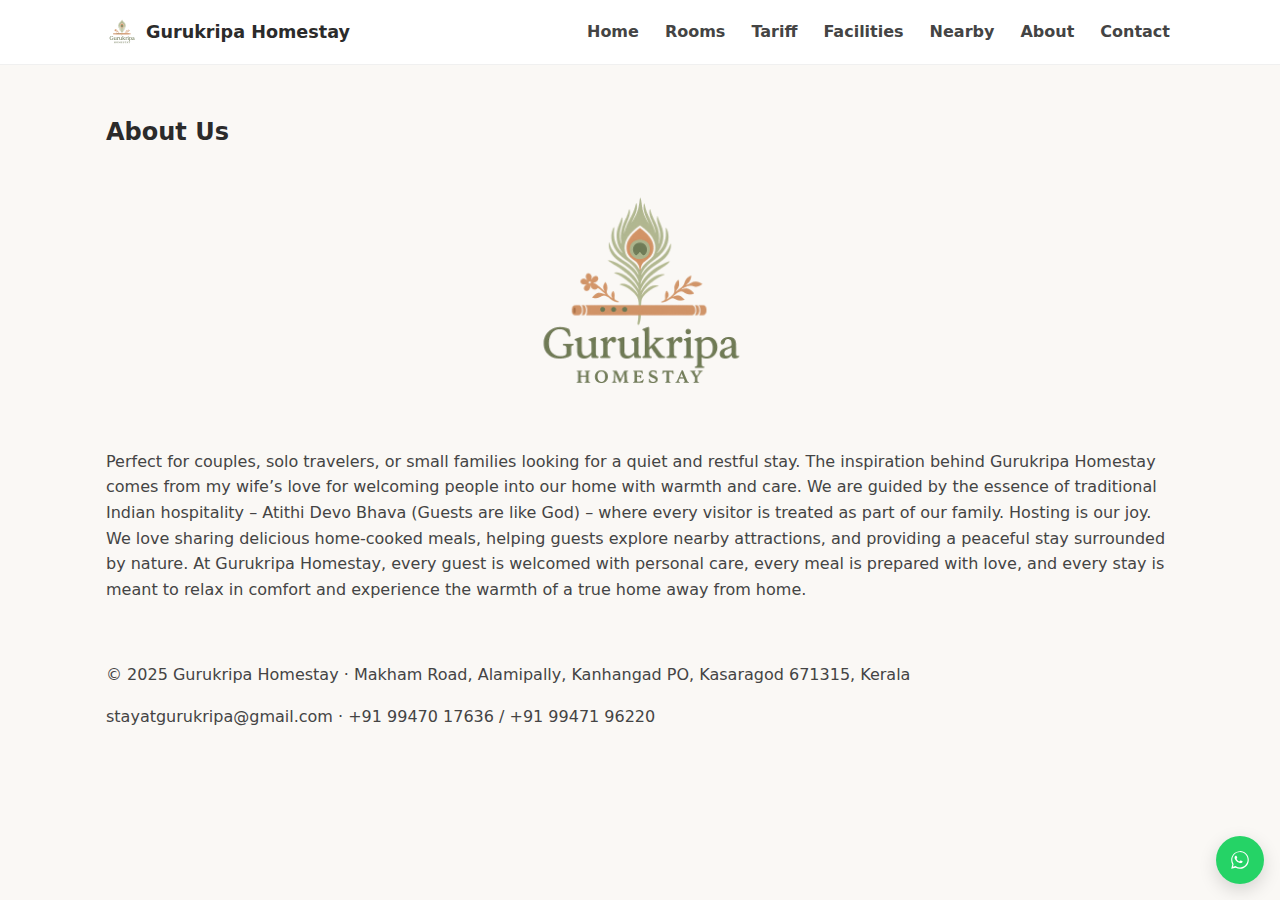
<file: about.html>
<!doctype html>
<html lang="en">
<head>
  <title>About | Gurukripa Homestay</title>

<meta charset="utf-8">
<meta name="viewport" content="width=device-width, initial-scale=1">
<link rel="icon" href="assets/images/favicon.svg">
<link rel="preconnect" href="https://fonts.googleapis.com">
<link rel="preconnect" href="https://fonts.gstatic.com" crossorigin>
<link href="https://fonts.googleapis.com/css2?family=Nunito:wght@400;600;700;800&display=swap" rel="stylesheet">
<link rel="stylesheet" href="styles.css">

</head>
<body>

  <header class="site-header" role="banner">
    <div class="container nav">
      <a class="logo" href="index.html" aria-label="Gurukripa Homestay home">
        <img src="assets/images/room/logo.jpg" alt="Gurukripa Homestay Logo" class="logo-img">
        <span class="logo-text">Gurukripa Homestay</span>
      </a>
      <button class="nav-toggle" aria-expanded="false" aria-controls="primary-nav" aria-label="Toggle menu">☰</button>
      <nav id="primary-nav" class="nav-links" role="navigation">
        <a href="index.html">Home</a>
        <a href="rooms.html">Rooms</a>
        <a href="tariff.html">Tariff</a>
        <a href="amenities.html">Facilities</a>
        <a href="nearby.html">Nearby</a>
        <a href="about.html">About</a>
        <a href="contact.html">Contact</a>
      </nav>
    </div>
  </header>

  <main class="section">
    <div class="container">
      <h2>About Us</h2>

      <div style="text-align:center; margin:20px 0;">
        <img src="assets/images/room/logo.jpg" alt="Gurukripa Homestay Logo" style="max-height:250px; width:auto;">
      </div>
      <p>Perfect for couples, solo travelers, or small families looking for a quiet and restful stay.

The inspiration behind Gurukripa Homestay comes from my wife’s love for welcoming people into our home with warmth and care. We are guided by the essence of traditional Indian hospitality – Atithi Devo Bhava (Guests are like God) – where every visitor is treated as part of our family.
Hosting is our joy. We love sharing delicious home-cooked meals, helping guests explore nearby attractions, and providing a peaceful stay surrounded by nature. At Gurukripa Homestay, every guest is welcomed with personal care, every meal is prepared with love, and every stay is meant to relax in comfort and experience the warmth of a true home away from home.
</p>
    </div>
  </main>

<footer class="site-footer" role="contentinfo">
  <div class="container">
    <p>© 2025 Gurukripa Homestay · Makham Road, Alamipally, Kanhangad PO, Kasaragod 671315, Kerala</p>
    <p><a href="mailto:stayatgurukripa@gmail.com">stayatgurukripa@gmail.com</a> ·
       <a href="tel:+919947017636">+91 99470 17636</a> /
       <a href="tel:+919947196220">+91 99471 96220</a></p>
  </div>
</footer>
<a class="whatsapp-float" aria-label="Chat on WhatsApp" href="https://wa.me/919947017636?text=Hi%20Gurukripa%20Homestay%2C%20I'd%20like%20to%20ask%20about%20availability%20and%20rates." target="_blank" rel="noopener">
  <svg viewBox="0 0 32 32" aria-hidden="true"><path fill="currentColor" d="M19.11 17.57c-.29-.15-1.71-.84-1.97-.94-.26-.1-.45-.15-.65.15-.19.29-.75.94-.92 1.13-.17.19-.34.21-.62.06-.29-.15-1.2-.44-2.29-1.41-.85-.76-1.42-1.7-1.58-1.99-.17-.29-.02-.45.13-.6.13-.13.29-.34.44-.51.15-.17.19-.29.29-.49.1-.19.05-.36-.02-.51-.06-.15-.65-1.55-.89-2.12-.23-.56-.47-.48-.65-.49l-.55-.01c-.19 0-.49.07-.74.36-.26.29-.99.97-.99 2.37 0 1.39 1.02 2.74 1.17 2.93.15.19 2.01 3.06 4.87 4.29.68.29 1.21.47 1.62.6.68.22 1.3.19 1.79.11.55-.08 1.71-.7 1.95-1.37.24-.68.24-1.26.17-1.37-.06-.11-.26-.17-.55-.32zM16.01 3.2c-7.1 0-12.84 5.74-12.84 12.84 0 2.26.59 4.49 1.71 6.45L3.2 28.8l6.5-1.7c1.9 1.04 4.04 1.59 6.21 1.59h.01c7.1 0 12.84-5.74 12.84-12.84 0-3.43-1.33-6.66-3.75-9.08-2.43-2.43-5.66-3.77-9-3.78h0zm7.61 20.46c-2.03 2.03-4.74 3.15-7.61 3.15-2.15 0-4.25-.62-6.06-1.79l-.43-.26-3.86 1.01 1.03-3.76-.28-.46c-1.07-1.77-1.63-3.82-1.63-5.9 0-6.16 5.01-11.17 11.17-11.17 2.98 0 5.78 1.16 7.88 3.26 2.11 2.1 3.27 4.9 3.27 7.88 0 2.87-1.12 5.58-3.18 7.63z"/></svg>
</a>
<script src="scripts.js"></script>

</body>
</html>
</file>
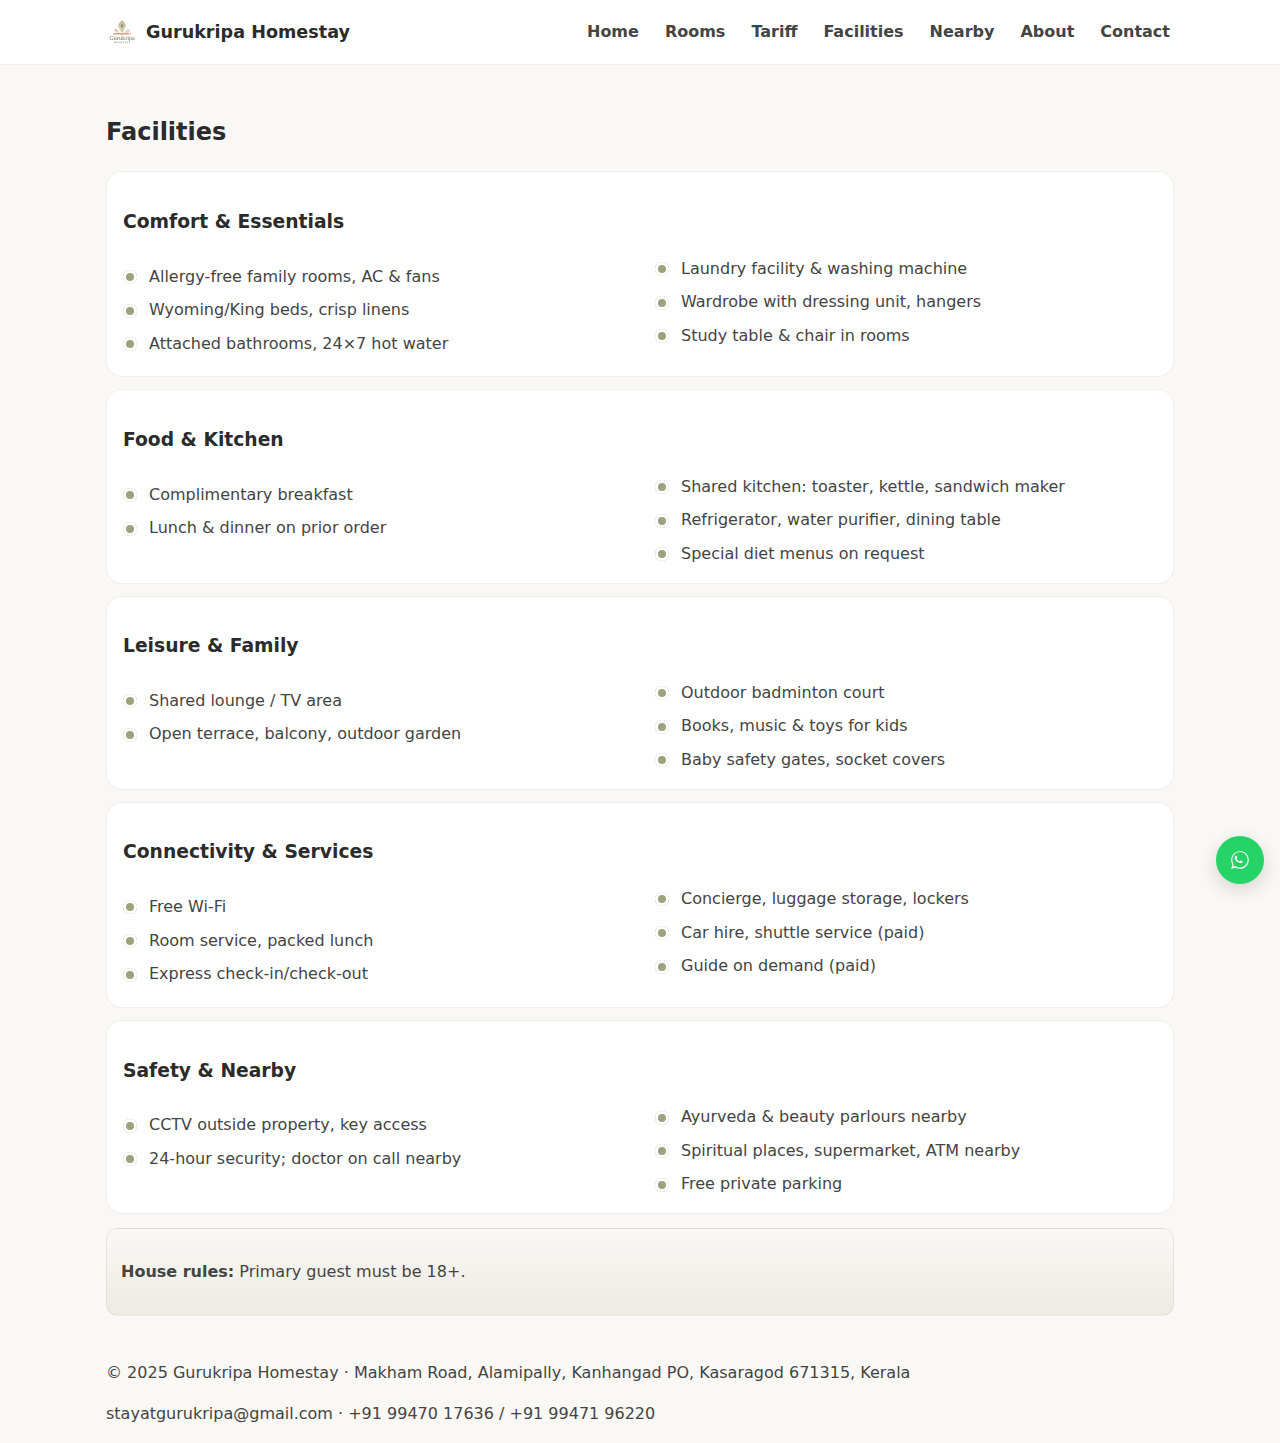
<file: amenities.html>
<!doctype html>
<html lang="en">
<head>
  <title>Facilities | Gurukripa Homestay</title>

<meta charset="utf-8">
<meta name="viewport" content="width=device-width, initial-scale=1">
<link rel="icon" href="assets/images/favicon.svg">
<link rel="preconnect" href="https://fonts.googleapis.com">
<link rel="preconnect" href="https://fonts.gstatic.com" crossorigin>
<link href="https://fonts.googleapis.com/css2?family=Nunito:wght@400;600;700;800&display=swap" rel="stylesheet">
<link rel="stylesheet" href="styles.css">

</head>
<body>

  <header class="site-header" role="banner">
    <div class="container nav">
      <a class="logo" href="index.html" aria-label="Gurukripa Homestay home">
        <img src="assets/images/logo.png" alt="Gurukripa Homestay Logo" class="logo-img">
        <span class="logo-text">Gurukripa Homestay</span>
      </a>
      <button class="nav-toggle" aria-expanded="false" aria-controls="primary-nav" aria-label="Toggle menu">☰</button>
      <nav id="primary-nav" class="nav-links" role="navigation">
        <a href="index.html">Home</a>
        <a href="rooms.html">Rooms</a>
        <a href="tariff.html">Tariff</a>
        <a href="amenities.html">Facilities</a>
        <a href="nearby.html">Nearby</a>
        <a href="about.html">About</a>
        <a href="contact.html">Contact</a>
      </nav>
    </div>
  </header>

  <main class="section">
    <div class="container">
      <h2>Facilities</h2>
      <div class="fac-block" style="margin-top:12px"><h3>Comfort & Essentials</h3><div class="fac-two-col"><ul>
        <li>Allergy‑free family rooms, AC & fans</li>
        <li>Wyoming/King beds, crisp linens</li>
        <li>Attached bathrooms, 24×7 hot water</li>
        <li>Laundry facility & washing machine</li>
        <li>Wardrobe with dressing unit, hangers</li>
        <li>Study table & chair in rooms</li>
      </ul></div></div>
      <div class="fac-block" style="margin-top:12px"><h3>Food & Kitchen</h3><div class="fac-two-col"><ul>
        <li>Complimentary breakfast</li>
        <li>Lunch & dinner on prior order</li>
        <li>Shared kitchen: toaster, kettle, sandwich maker</li>
        <li>Refrigerator, water purifier, dining table</li>
        <li>Special diet menus on request</li>
      </ul></div></div>
      <div class="fac-block" style="margin-top:12px"><h3>Leisure & Family</h3><div class="fac-two-col"><ul>
        <li>Shared lounge / TV area</li>
        <li>Open terrace, balcony, outdoor garden</li>
        <li>Outdoor badminton court</li>
        <li>Books, music & toys for kids</li>
        <li>Baby safety gates, socket covers</li>
      </ul></div></div>
      <div class="fac-block" style="margin-top:12px"><h3>Connectivity & Services</h3><div class="fac-two-col"><ul>
        <li>Free Wi‑Fi</li>
        <li>Room service, packed lunch</li>
        <li>Express check‑in/check‑out</li>
        <li>Concierge, luggage storage, lockers</li>
        <li>Car hire, shuttle service (paid)</li>
        <li>Guide on demand (paid)</li>
      </ul></div></div>
      <div class="fac-block" style="margin-top:12px"><h3>Safety & Nearby</h3><div class="fac-two-col"><ul>
        <li>CCTV outside property, key access</li>
        <li>24‑hour security; doctor on call nearby</li>
        <li>Ayurveda & beauty parlours nearby</li>
        <li>Spiritual places, supermarket, ATM nearby</li>
        <li>Free private parking</li>
      </ul></div></div>
      <div class="banner" style="margin-top:14px">
        <p><b>House rules:</b> Primary guest must be 18+.</p>
      </div>
    </div>
  </main>

<footer class="site-footer" role="contentinfo">
  <div class="container">
    <p>© 2025 Gurukripa Homestay · Makham Road, Alamipally, Kanhangad PO, Kasaragod 671315, Kerala</p>
    <p><a href="mailto:stayatgurukripa@gmail.com">stayatgurukripa@gmail.com</a> ·
       <a href="tel:+919947017636">+91 99470 17636</a> /
       <a href="tel:+919947196220">+91 99471 96220</a></p>
  </div>
</footer>
<a class="whatsapp-float" aria-label="Chat on WhatsApp" href="https://wa.me/919947017636?text=Hi%20Gurukripa%20Homestay%2C%20I'd%20like%20to%20ask%20about%20availability%20and%20rates." target="_blank" rel="noopener">
  <svg viewBox="0 0 32 32" aria-hidden="true"><path fill="currentColor" d="M19.11 17.57c-.29-.15-1.71-.84-1.97-.94-.26-.1-.45-.15-.65.15-.19.29-.75.94-.92 1.13-.17.19-.34.21-.62.06-.29-.15-1.2-.44-2.29-1.41-.85-.76-1.42-1.7-1.58-1.99-.17-.29-.02-.45.13-.6.13-.13.29-.34.44-.51.15-.17.19-.29.29-.49.1-.19.05-.36-.02-.51-.06-.15-.65-1.55-.89-2.12-.23-.56-.47-.48-.65-.49l-.55-.01c-.19 0-.49.07-.74.36-.26.29-.99.97-.99 2.37 0 1.39 1.02 2.74 1.17 2.93.15.19 2.01 3.06 4.87 4.29.68.29 1.21.47 1.62.6.68.22 1.3.19 1.79.11.55-.08 1.71-.7 1.95-1.37.24-.68.24-1.26.17-1.37-.06-.11-.26-.17-.55-.32zM16.01 3.2c-7.1 0-12.84 5.74-12.84 12.84 0 2.26.59 4.49 1.71 6.45L3.2 28.8l6.5-1.7c1.9 1.04 4.04 1.59 6.21 1.59h.01c7.1 0 12.84-5.74 12.84-12.84 0-3.43-1.33-6.66-3.75-9.08-2.43-2.43-5.66-3.77-9-3.78h0zm7.61 20.46c-2.03 2.03-4.74 3.15-7.61 3.15-2.15 0-4.25-.62-6.06-1.79l-.43-.26-3.86 1.01 1.03-3.76-.28-.46c-1.07-1.77-1.63-3.82-1.63-5.9 0-6.16 5.01-11.17 11.17-11.17 2.98 0 5.78 1.16 7.88 3.26 2.11 2.1 3.27 4.9 3.27 7.88 0 2.87-1.12 5.58-3.18 7.63z"/></svg>
</a>
<script src="scripts.js"></script>

</body>
</html>
</file>
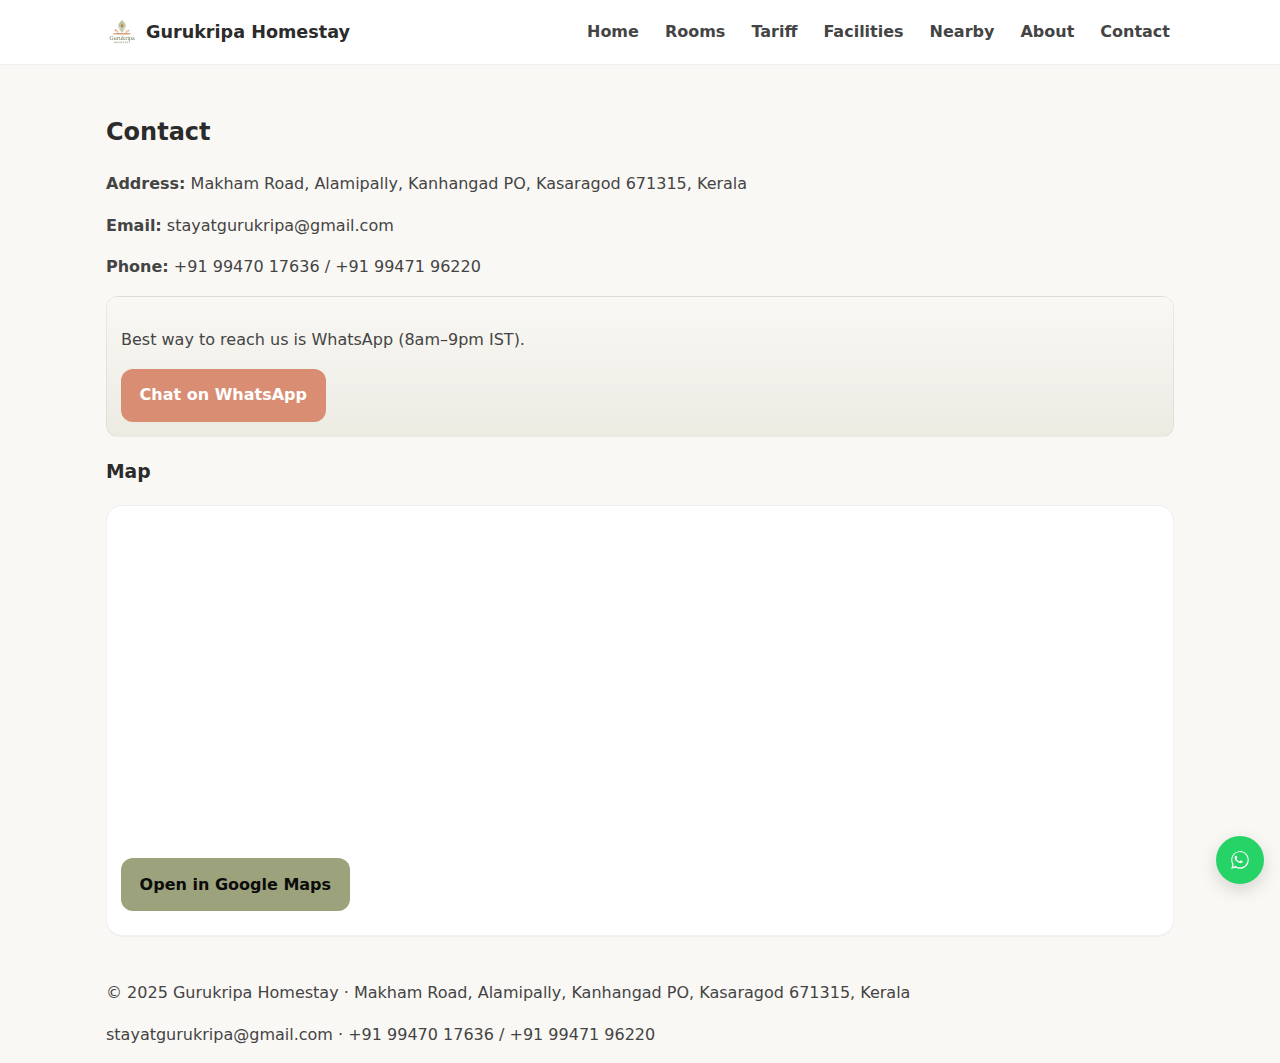
<file: contact.html>
<!doctype html>
<html lang="en">
<head>
  <title>Contact | Gurukripa Homestay</title>

<meta charset="utf-8">
<meta name="viewport" content="width=device-width, initial-scale=1">
<link rel="icon" href="assets/images/favicon.svg">
<link rel="preconnect" href="https://fonts.googleapis.com">
<link rel="preconnect" href="https://fonts.gstatic.com" crossorigin>
<link href="https://fonts.googleapis.com/css2?family=Nunito:wght@400;600;700;800&display=swap" rel="stylesheet">
<link rel="stylesheet" href="styles.css">

</head>
<body>

  <header class="site-header" role="banner">
    <div class="container nav">
      <a class="logo" href="index.html" aria-label="Gurukripa Homestay home">
        <img src="assets/images/logo.png" alt="Gurukripa Homestay Logo" class="logo-img">
        <span class="logo-text">Gurukripa Homestay</span>
      </a>
      <button class="nav-toggle" aria-expanded="false" aria-controls="primary-nav" aria-label="Toggle menu">☰</button>
      <nav id="primary-nav" class="nav-links" role="navigation">
        <a href="index.html">Home</a>
        <a href="rooms.html">Rooms</a>
        <a href="tariff.html">Tariff</a>
        <a href="amenities.html">Facilities</a>
        <a href="nearby.html">Nearby</a>
        <a href="about.html">About</a>
        <a href="contact.html">Contact</a>
      </nav>
    </div>
  </header>

  <main class="section">
    <div class="container">
      <h2>Contact</h2>
      <p><b>Address:</b> Makham Road, Alamipally, Kanhangad PO, Kasaragod 671315, Kerala</p>
      <p><b>Email:</b> <a href="mailto:stayatgurukripa@gmail.com">stayatgurukripa@gmail.com</a></p>
      <p><b>Phone:</b> <a href="tel:+919947017636">+91 99470 17636</a> / <a href="tel:+919947196220">+91 99471 96220</a></p>
      <div class="banner" style="margin-top:12px">
        <p>Best way to reach us is WhatsApp (8am–9pm IST).</p>
        <a class="btn btn-primary" href="https://wa.me/919947017636?text=Hi%20Gurukripa%20Homestay%2C%20I'd%20like%20to%20ask%20about%20availability%20and%20rates." target="_blank" rel="noopener">Chat on WhatsApp</a>
      </div>
      <h3 style="margin-top:20px">Map</h3>
      <div class="card"><div class="content">
        <iframe title="Map to Gurukripa Homestay" style="border:0; width:100%; height:320px"
            loading="lazy" allowfullscreen
            referrerpolicy="no-referrer-when-downgrade"
            src="https://www.google.com/maps?q=Kanhangad%20PO%2C%20Kasaragod%20671315%2C%20Kerala&output=embed"></iframe>
        <p style="margin-top:10px"><a class="btn btn-secondary" target="_blank" rel="noopener"
          href="https://www.google.com/maps/search/?api=1&query=Makham%20Road%2C%20Alamipally%2C%20Kanhangad%20PO%2C%20Kasaragod%20671315%2C%20Kerala">Open in Google Maps</a></p>
      </div></div>
    </div>
  </main>

<footer class="site-footer" role="contentinfo">
  <div class="container">
    <p>© 2025 Gurukripa Homestay · Makham Road, Alamipally, Kanhangad PO, Kasaragod 671315, Kerala</p>
    <p><a href="mailto:stayatgurukripa@gmail.com">stayatgurukripa@gmail.com</a> ·
       <a href="tel:+919947017636">+91 99470 17636</a> /
       <a href="tel:+919947196220">+91 99471 96220</a></p>
  </div>
</footer>
<a class="whatsapp-float" aria-label="Chat on WhatsApp" href="https://wa.me/919947017636?text=Hi%20Gurukripa%20Homestay%2C%20I'd%20like%20to%20ask%20about%20availability%20and%20rates." target="_blank" rel="noopener">
  <svg viewBox="0 0 32 32" aria-hidden="true"><path fill="currentColor" d="M19.11 17.57c-.29-.15-1.71-.84-1.97-.94-.26-.1-.45-.15-.65.15-.19.29-.75.94-.92 1.13-.17.19-.34.21-.62.06-.29-.15-1.2-.44-2.29-1.41-.85-.76-1.42-1.7-1.58-1.99-.17-.29-.02-.45.13-.6.13-.13.29-.34.44-.51.15-.17.19-.29.29-.49.1-.19.05-.36-.02-.51-.06-.15-.65-1.55-.89-2.12-.23-.56-.47-.48-.65-.49l-.55-.01c-.19 0-.49.07-.74.36-.26.29-.99.97-.99 2.37 0 1.39 1.02 2.74 1.17 2.93.15.19 2.01 3.06 4.87 4.29.68.29 1.21.47 1.62.6.68.22 1.3.19 1.79.11.55-.08 1.71-.7 1.95-1.37.24-.68.24-1.26.17-1.37-.06-.11-.26-.17-.55-.32zM16.01 3.2c-7.1 0-12.84 5.74-12.84 12.84 0 2.26.59 4.49 1.71 6.45L3.2 28.8l6.5-1.7c1.9 1.04 4.04 1.59 6.21 1.59h.01c7.1 0 12.84-5.74 12.84-12.84 0-3.43-1.33-6.66-3.75-9.08-2.43-2.43-5.66-3.77-9-3.78h0zm7.61 20.46c-2.03 2.03-4.74 3.15-7.61 3.15-2.15 0-4.25-.62-6.06-1.79l-.43-.26-3.86 1.01 1.03-3.76-.28-.46c-1.07-1.77-1.63-3.82-1.63-5.9 0-6.16 5.01-11.17 11.17-11.17 2.98 0 5.78 1.16 7.88 3.26 2.11 2.1 3.27 4.9 3.27 7.88 0 2.87-1.12 5.58-3.18 7.63z"/></svg>
</a>
<script src="scripts.js"></script>

</body>
</html>
</file>
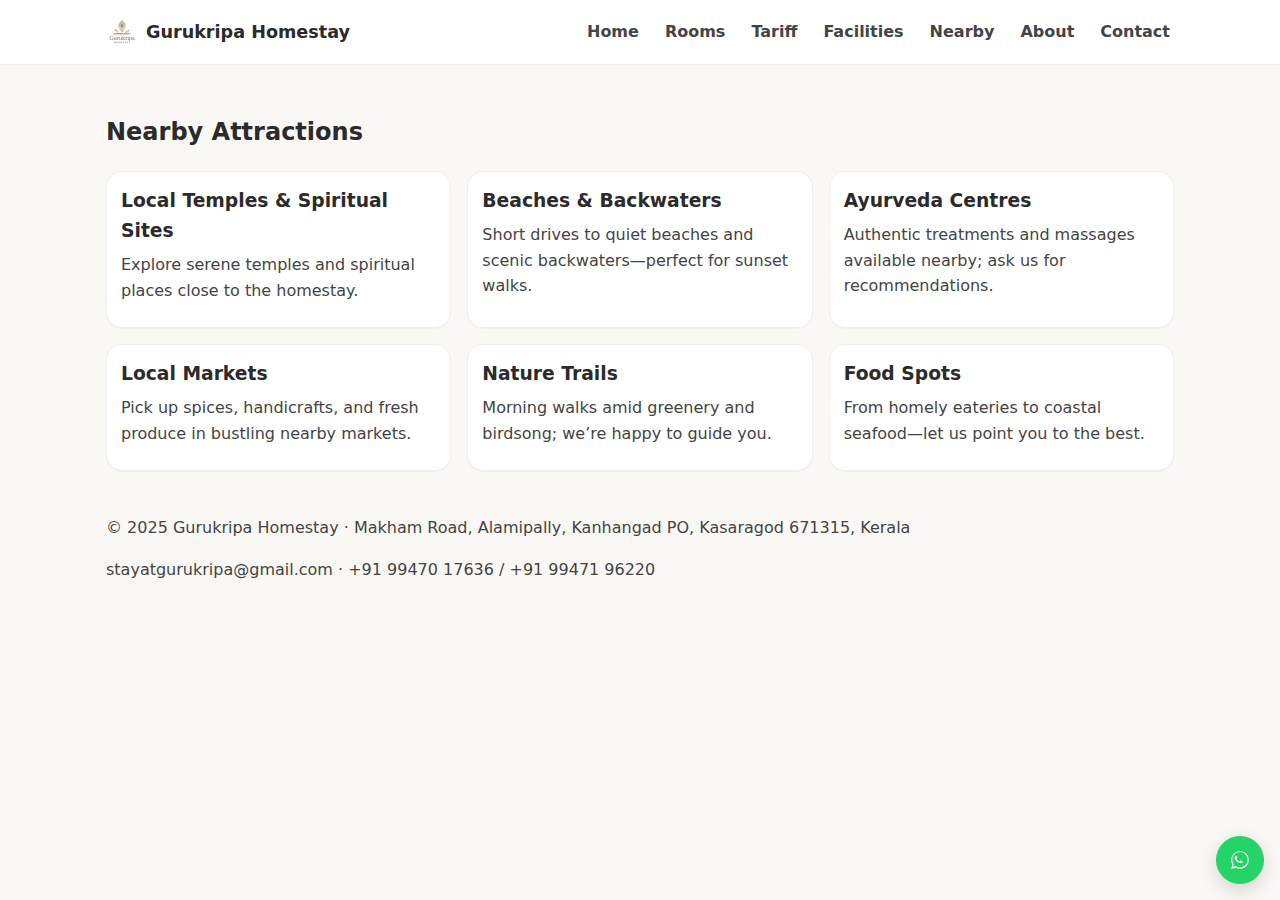
<file: nearby.html>
<!doctype html>
<html lang="en">
<head>
  <title>Nearby | Gurukripa Homestay</title>

<meta charset="utf-8">
<meta name="viewport" content="width=device-width, initial-scale=1">
<link rel="icon" href="assets/images/favicon.svg">
<link rel="preconnect" href="https://fonts.googleapis.com">
<link rel="preconnect" href="https://fonts.gstatic.com" crossorigin>
<link href="https://fonts.googleapis.com/css2?family=Nunito:wght@400;600;700;800&display=swap" rel="stylesheet">
<link rel="stylesheet" href="styles.css">

</head>
<body>

  <header class="site-header" role="banner">
    <div class="container nav">
      <a class="logo" href="index.html" aria-label="Gurukripa Homestay home">
        <img src="assets/images/logo.png" alt="Gurukripa Homestay Logo" class="logo-img">
        <span class="logo-text">Gurukripa Homestay</span>
      </a>
      <button class="nav-toggle" aria-expanded="false" aria-controls="primary-nav" aria-label="Toggle menu">☰</button>
      <nav id="primary-nav" class="nav-links" role="navigation">
        <a href="index.html">Home</a>
        <a href="rooms.html">Rooms</a>
        <a href="tariff.html">Tariff</a>
        <a href="amenities.html">Facilities</a>
        <a href="nearby.html">Nearby</a>
        <a href="about.html">About</a>
        <a href="contact.html">Contact</a>
      </nav>
    </div>
  </header>

  <main class="section">
    <div class="container">
      <h2>Nearby Attractions</h2>
      <div class="grid grid-3">
        <div class="card"><div class="content"><h3>Local Temples & Spiritual Sites</h3><p>Explore serene temples and spiritual places close to the homestay.</p></div></div>
        <div class="card"><div class="content"><h3>Beaches & Backwaters</h3><p>Short drives to quiet beaches and scenic backwaters—perfect for sunset walks.</p></div></div>
        <div class="card"><div class="content"><h3>Ayurveda Centres</h3><p>Authentic treatments and massages available nearby; ask us for recommendations.</p></div></div>
        <div class="card"><div class="content"><h3>Local Markets</h3><p>Pick up spices, handicrafts, and fresh produce in bustling nearby markets.</p></div></div>
        <div class="card"><div class="content"><h3>Nature Trails</h3><p>Morning walks amid greenery and birdsong; we’re happy to guide you.</p></div></div>
        <div class="card"><div class="content"><h3>Food Spots</h3><p>From homely eateries to coastal seafood—let us point you to the best.</p></div></div>
      </div>
    </div>
  </main>

<footer class="site-footer" role="contentinfo">
  <div class="container">
    <p>© 2025 Gurukripa Homestay · Makham Road, Alamipally, Kanhangad PO, Kasaragod 671315, Kerala</p>
    <p><a href="mailto:stayatgurukripa@gmail.com">stayatgurukripa@gmail.com</a> ·
       <a href="tel:+919947017636">+91 99470 17636</a> /
       <a href="tel:+919947196220">+91 99471 96220</a></p>
  </div>
</footer>
<a class="whatsapp-float" aria-label="Chat on WhatsApp" href="https://wa.me/919947017636?text=Hi%20Gurukripa%20Homestay%2C%20I'd%20like%20to%20ask%20about%20availability%20and%20rates." target="_blank" rel="noopener">
  <svg viewBox="0 0 32 32" aria-hidden="true"><path fill="currentColor" d="M19.11 17.57c-.29-.15-1.71-.84-1.97-.94-.26-.1-.45-.15-.65.15-.19.29-.75.94-.92 1.13-.17.19-.34.21-.62.06-.29-.15-1.2-.44-2.29-1.41-.85-.76-1.42-1.7-1.58-1.99-.17-.29-.02-.45.13-.6.13-.13.29-.34.44-.51.15-.17.19-.29.29-.49.1-.19.05-.36-.02-.51-.06-.15-.65-1.55-.89-2.12-.23-.56-.47-.48-.65-.49l-.55-.01c-.19 0-.49.07-.74.36-.26.29-.99.97-.99 2.37 0 1.39 1.02 2.74 1.17 2.93.15.19 2.01 3.06 4.87 4.29.68.29 1.21.47 1.62.6.68.22 1.3.19 1.79.11.55-.08 1.71-.7 1.95-1.37.24-.68.24-1.26.17-1.37-.06-.11-.26-.17-.55-.32zM16.01 3.2c-7.1 0-12.84 5.74-12.84 12.84 0 2.26.59 4.49 1.71 6.45L3.2 28.8l6.5-1.7c1.9 1.04 4.04 1.59 6.21 1.59h.01c7.1 0 12.84-5.74 12.84-12.84 0-3.43-1.33-6.66-3.75-9.08-2.43-2.43-5.66-3.77-9-3.78h0zm7.61 20.46c-2.03 2.03-4.74 3.15-7.61 3.15-2.15 0-4.25-.62-6.06-1.79l-.43-.26-3.86 1.01 1.03-3.76-.28-.46c-1.07-1.77-1.63-3.82-1.63-5.9 0-6.16 5.01-11.17 11.17-11.17 2.98 0 5.78 1.16 7.88 3.26 2.11 2.1 3.27 4.9 3.27 7.88 0 2.87-1.12 5.58-3.18 7.63z"/></svg>
</a>
<script src="scripts.js"></script>

</body>
</html>
</file>
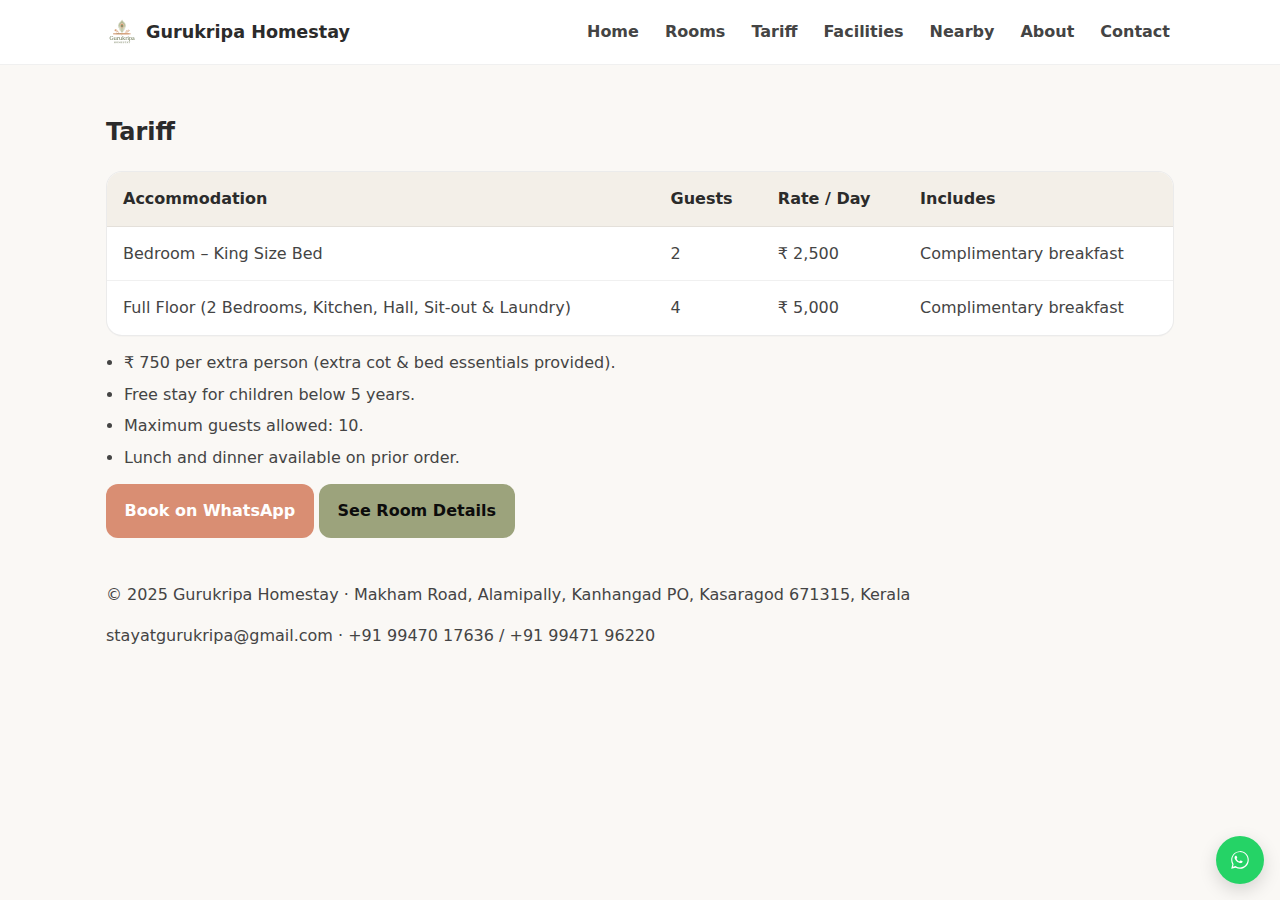
<file: tariff.html>
<!doctype html>
<html lang="en">
<head>
  <title>Tariff | Gurukripa Homestay</title>

<meta charset="utf-8">
<meta name="viewport" content="width=device-width, initial-scale=1">
<link rel="icon" href="assets/images/favicon.svg">
<link rel="preconnect" href="https://fonts.googleapis.com">
<link rel="preconnect" href="https://fonts.gstatic.com" crossorigin>
<link href="https://fonts.googleapis.com/css2?family=Nunito:wght@400;600;700;800&display=swap" rel="stylesheet">
<link rel="stylesheet" href="styles.css">

  <meta name="description" content="Room rates and policies for Gurukripa Homestay in Kanhangad, Kasaragod.">
</head>
<body>

  <header class="site-header" role="banner">
    <div class="container nav">
      <a class="logo" href="index.html" aria-label="Gurukripa Homestay home">
        <img src="assets/images/logo.png" alt="Gurukripa Homestay Logo" class="logo-img">
        <span class="logo-text">Gurukripa Homestay</span>
      </a>
      <button class="nav-toggle" aria-expanded="false" aria-controls="primary-nav" aria-label="Toggle menu">☰</button>
      <nav id="primary-nav" class="nav-links" role="navigation">
        <a href="index.html">Home</a>
        <a href="rooms.html">Rooms</a>
        <a href="tariff.html">Tariff</a>
        <a href="amenities.html">Facilities</a>
        <a href="nearby.html">Nearby</a>
        <a href="about.html">About</a>
        <a href="contact.html">Contact</a>
      </nav>
    </div>
  </header>

  <main class="section">
    <div class="container">
      <h2>Tariff</h2>
      <div class="rates-wrap">
        <div class="rates-card" aria-label="Rates card">
          <table class="rates-table">
            <thead>
              <tr>
                <th>Accommodation</th>
                <th>Guests</th>
                <th>Rate / Day</th>
                <th>Includes</th>
              </tr>
            </thead>
            <tbody>
              <tr>
                <td>Bedroom – King Size Bed</td>
                <td>2</td>
                <td>₹ 2,500</td>
                <td>Complimentary breakfast</td>
              </tr>
              <tr>
                <td>Full Floor (2 Bedrooms, Kitchen, Hall, Sit‑out & Laundry)</td>
                <td>4</td>
                <td>₹ 5,000</td>
                <td>Complimentary breakfast</td>
              </tr>
            </tbody>
          </table>
        </div>

        <ul class="rates-notes">
          <li>₹ 750 per extra person (extra cot & bed essentials provided).</li>
          <li>Free stay for children below 5 years.</li>
          <li>Maximum guests allowed: 10.</li>
          <li>Lunch and dinner available on prior order.</li>
        </ul>

        <div class="cta" style="margin-top:14px">
          <a class="btn btn-primary" href="https://wa.me/919947017636?text=Hi%20Gurukripa%20Homestay%2C%20I%27d%20like%20to%20book.%20Dates%3A%20%5Byour%20dates%5D%2C%20Guests%3A%20%5Byour%20count%5D." target="_blank" rel="noopener">Book on WhatsApp</a>
          <a class="btn btn-secondary" href="rooms.html">See Room Details</a>
        </div>
      </div>
    </div>
  </main>

<footer class="site-footer" role="contentinfo">
  <div class="container">
    <p>© 2025 Gurukripa Homestay · Makham Road, Alamipally, Kanhangad PO, Kasaragod 671315, Kerala</p>
    <p><a href="mailto:stayatgurukripa@gmail.com">stayatgurukripa@gmail.com</a> ·
       <a href="tel:+919947017636">+91 99470 17636</a> /
       <a href="tel:+919947196220">+91 99471 96220</a></p>
  </div>
</footer>
<a class="whatsapp-float" aria-label="Chat on WhatsApp" href="https://wa.me/919947017636?text=Hi%20Gurukripa%20Homestay%2C%20I'd%20like%20to%20ask%20about%20availability%20and%20rates." target="_blank" rel="noopener">
  <svg viewBox="0 0 32 32" aria-hidden="true"><path fill="currentColor" d="M19.11 17.57c-.29-.15-1.71-.84-1.97-.94-.26-.1-.45-.15-.65.15-.19.29-.75.94-.92 1.13-.17.19-.34.21-.62.06-.29-.15-1.2-.44-2.29-1.41-.85-.76-1.42-1.7-1.58-1.99-.17-.29-.02-.45.13-.6.13-.13.29-.34.44-.51.15-.17.19-.29.29-.49.1-.19.05-.36-.02-.51-.06-.15-.65-1.55-.89-2.12-.23-.56-.47-.48-.65-.49l-.55-.01c-.19 0-.49.07-.74.36-.26.29-.99.97-.99 2.37 0 1.39 1.02 2.74 1.17 2.93.15.19 2.01 3.06 4.87 4.29.68.29 1.21.47 1.62.6.68.22 1.3.19 1.79.11.55-.08 1.71-.7 1.95-1.37.24-.68.24-1.26.17-1.37-.06-.11-.26-.17-.55-.32zM16.01 3.2c-7.1 0-12.84 5.74-12.84 12.84 0 2.26.59 4.49 1.71 6.45L3.2 28.8l6.5-1.7c1.9 1.04 4.04 1.59 6.21 1.59h.01c7.1 0 12.84-5.74 12.84-12.84 0-3.43-1.33-6.66-3.75-9.08-2.43-2.43-5.66-3.77-9-3.78h0zm7.61 20.46c-2.03 2.03-4.74 3.15-7.61 3.15-2.15 0-4.25-.62-6.06-1.79l-.43-.26-3.86 1.01 1.03-3.76-.28-.46c-1.07-1.77-1.63-3.82-1.63-5.9 0-6.16 5.01-11.17 11.17-11.17 2.98 0 5.78 1.16 7.88 3.26 2.11 2.1 3.27 4.9 3.27 7.88 0 2.87-1.12 5.58-3.18 7.63z"/></svg>
</a>
<script src="scripts.js"></script>

</body>
</html>
</file>
<file: styles.css>
:root{
  --cream:#FAF8F5; --terracotta:#D98E73; --sage:#9CA37C; --charcoal:#2B2B2B;
  --grey:#444444; --honey:#E8C07D; --white:#FFFFFF;
}
*{box-sizing:border-box}
html,body{margin:0;padding:0}
body{background:var(--cream);color:var(--grey);font-family:system-ui,-apple-system,Segoe UI,Roboto,Ubuntu,Cantarell,Noto Sans,Arial,"Apple Color Emoji","Segoe UI Emoji";line-height:1.6}
.container{max-width:1100px;margin:0 auto;padding:0 16px}
a{color:inherit;text-decoration:none}
h1,h2,h3{color:var(--charcoal)}

.logo {
  display: flex;
  align-items: center;
  gap: 8px; /* space between logo image and text */
  font-weight: 800;
  color: var(--charcoal);
  text-decoration: none;
}

.logo-img {
  height: 32px;   /* adjust as needed */
  width: auto;
}
.logo-text {
  font-size: 1.1rem;
}

.site-header{position:sticky;top:0;z-index:50;background:#fff;border-bottom:1px solid rgba(0,0,0,.06)}
.site-header .nav{display:flex;align-items:center;justify-content:space-between;height:64px}
.logo{font-weight:800;color:var(--charcoal);text-decoration:none}
.nav-toggle{display:inline-flex;align-items:center;justify-content:center;width:40px;height:40px;border:none;background:transparent;font-size:22px;color:var(--charcoal)}
.nav-links{display:none;gap:18px;align-items:center}
.nav-links a{position:relative;color:var(--grey);font-weight:700;padding:.5rem .25rem;border-radius:10px;transition:color .15s ease, background .15s ease}
.nav-links a::after{content:"";position:absolute;left:6px;right:6px;bottom:4px;height:3px;border-radius:3px;background:transparent;transition:background .15s ease}
.nav-links a:hover{color:var(--charcoal);background:rgba(217,142,115,.10)}
.nav-links a:hover::after{background:var(--terracotta)}
@media (min-width:820px){.nav-toggle{display:none}.nav-links{display:flex}}

.btn{display:inline-block;cursor:pointer;border-radius:12px;padding:.8rem 1.1rem;font-weight:800;transition:filter .2s ease, transform .05s ease;border:1px solid transparent}
.btn:active{transform:translateY(1px)}
.btn-primary{background:var(--terracotta);color:#fff}
.btn-primary:hover{filter:brightness(.95)}
.btn-secondary{background:var(--sage);color:#0c0c0c}
.btn-secondary:hover{filter:brightness(.95)}

.hero{padding:48px 0 24px;background:linear-gradient(180deg, rgba(217,142,115,.10), transparent)}
.hero h1{font-size:2rem;line-height:1.2;margin:0 0 12px}
.hero p{margin:0 0 18px}
.hero .cta{display:flex;gap:12px;flex-wrap:wrap}

.section{padding:28px 0}
.grid{display:grid;gap:16px;grid-template-columns:repeat(1,minmax(0,1fr))}
@media (min-width:700px){.grid{grid-template-columns:repeat(2,minmax(0,1fr))}}
@media (min-width:1024px){.grid-3{grid-template-columns:repeat(3,minmax(0,1fr))}}

.card{background:#fff;border:1px solid rgba(0,0,0,.06);border-radius:16px;overflow:hidden;box-shadow:0 1px 0 rgba(0,0,0,.03);transition:box-shadow .2s ease, transform .2s ease, border-color .2s ease}
.card .content{padding:14px}
.card h3{margin:0 0 6px}
.card p{margin:0 0 10px}
.card:hover{border-color:rgba(217,142,115,.45);box-shadow:0 8px 24px rgba(0,0,0,.08);transform:translateY(-2px)}

.banner{background:linear-gradient(0deg, rgba(156,163,124,.15), rgba(156,163,124,0));border:1px solid rgba(0,0,0,.06);padding:14px;border-radius:12px}

/* WhatsApp */
.whatsapp-float{position:fixed;right:16px;bottom:16px;z-index:60;background:#25D366;color:white;text-decoration:none;
  padding:12px;border-radius:999px;font-weight:800;box-shadow:0 6px 18px rgba(0,0,0,.15);width:48px;height:48px;display:flex;align-items:center;justify-content:center}
.whatsapp-float svg{width:22px;height:22px}

/* Floating portrait video */
.video-float{position:fixed;right:16px;bottom:86px;width:240px;max-width:38vw;aspect-ratio:9/16;z-index:59;border-radius:16px;overflow:hidden;
  box-shadow:0 14px 35px rgba(0,0,0,.25);background:#000;transform:translateY(0);transition:transform .2s ease, opacity .2s ease}
.video-float.hidden{opacity:0;pointer-events:none;transform:translateY(10px)}
.video-float video{width:100%;height:100%;object-fit:cover}
.video-controls{position:absolute;inset:0;display:flex;flex-direction:column;justify-content:space-between;pointer-events:none}
.vc-row{display:flex;gap:8px;padding:6px}
.vc-top{justify-content:flex-start}
.vc-bottom{justify-content:flex-end;align-items:flex-end}
.vc-btn{pointer-events:auto;border:none;background:rgba(0,0,0,.45);color:#fff;border-radius:10px;padding:6px 8px;display:inline-flex;align-items:center;justify-content:center;cursor:pointer}
.vc-btn:hover{background:rgba(0,0,0,.6)}
.vc-btn:focus{outline:2px solid var(--honey);outline-offset:2px}
.vc-btn svg{width:16px;height:16px}

/* Modal video */
.modal{position:fixed;inset:0;background:rgba(0,0,0,.5);display:flex;align-items:center;justify-content:center;opacity:0;pointer-events:none;transition:opacity .2s ease;z-index:80}
.modal.open{opacity:1;pointer-events:auto}
.modal .modal-inner{position:relative;width:min(420px, 90vw);aspect-ratio:9/16;background:#000;border-radius:18px;overflow:hidden;box-shadow:0 20px 60px rgba(0,0,0,.4)}
.modal video{width:100%;height:100%;object-fit:cover}
.modal .close-row{position:absolute;top:10px;left:10px;z-index:2}
.modal .mute-row{position:absolute;bottom:10px;right:10px;z-index:2}

/* --- Carousel arrows & controls --- */
.carousel { position: relative; margin: 10px auto; width: 100%; max-width: 680px; }
.carousel-track { position: relative; height: 68vh; max-height: 640px; border-radius: 16px; overflow: hidden; background: #000; }
.carousel-track img { position: absolute; inset: 0; width: 100%; height: 100%; object-fit: cover; opacity: 0; transition: opacity .6s ease; }
.carousel-track img.active { opacity: 1; }

/* Overlay arrows */
.carousel-nav { pointer-events: none; position: absolute; inset: 0; display: flex; align-items: center; justify-content: space-between; padding: 0 6px; }
.carousel-btn { pointer-events: auto; border: none; background: rgba(0,0,0,.45); color: #fff; width: 40px; height: 40px; border-radius: 999px; display: grid; place-items: center; cursor: pointer; }
.carousel-btn:hover { background: rgba(0,0,0,.6); }
.carousel-btn:focus { outline: 2px solid var(--honey); outline-offset: 2px; }

/* Dots + pause */
.carousel-controls { display: flex; gap: 8px; justify-content: center; align-items: center; margin-top: 8px; }
.carousel-dots { display: flex; gap: 6px; }
.carousel-dots button { width: 8px; height: 8px; border-radius: 50%; border: 0; background: rgba(0,0,0,.25); cursor: pointer; }
.carousel-dots button.active { background: var(--terracotta); }
.carousel-toggle { border: none; background: rgba(0,0,0,.06); color: var(--charcoal); padding: 6px 10px; border-radius: 999px; cursor: pointer; font-weight: 700; }
.carousel-toggle:hover { background: rgba(0,0,0,.12); }
.carousel-toggle:focus { outline: 2px solid var(--honey); outline-offset: 2px; }

/* Optional: show arrows more strongly on hover over track */
.carousel:hover .carousel-btn { background: rgba(0,0,0,.55); }


/* Rooms gallery with lightbox */
.gallery-grid{display:grid;gap:10px;grid-template-columns:repeat(2,1fr)}
@media(min-width:700px){.gallery-grid{grid-template-columns:repeat(4,1fr)}}
.gallery-grid img{width:100%;aspect-ratio:4/5;object-fit:cover;border-radius:10px;cursor:pointer;border:1px solid rgba(0,0,0,.06);transition:transform .2s ease, box-shadow .2s ease}
.gallery-grid img:hover{transform:scale(1.02);box-shadow:0 6px 18px rgba(0,0,0,.12)}

.lightbox{position:fixed;inset:0;background:rgba(0,0,0,.65);display:flex;align-items:center;justify-content:center;opacity:0;pointer-events:none;transition:opacity .2s ease;z-index:90}
.lightbox.open{opacity:1;pointer-events:auto}
.lightbox-inner{position:relative;width:min(95vw, 980px);height:min(92vh, 92vh);display:flex;align-items:center;justify-content:center}
.lightbox img{max-width:100%;max-height:100%;object-fit:contain;border-radius:12px;background:#000}
.lb-btn{position:absolute;top:12px;left:12px;border:none;background:rgba(0,0,0,.55);color:#fff;border-radius:10px;padding:8px 10px;cursor:pointer}
.lb-next,.lb-prev{top:50%;transform:translateY(-50%);left:auto;right:12px}
.lb-prev{right:auto;left:12px}
.lb-btn:focus{outline:2px solid var(--honey);outline-offset:2px}

/* Feature chips */
.feature-grid{ display:grid; gap:10px; grid-template-columns:repeat(2,minmax(0,1fr)); }
@media(min-width:700px){ .feature-grid{ grid-template-columns:repeat(4, minmax(0,1fr)); } }
.feature-chip{ display:flex; align-items:center; gap:8px; background:#fff; border:1px solid rgba(0,0,0,.06);
  padding:10px 12px; border-radius:999px; font-weight:600; transition:transform .15s ease, box-shadow .15s ease, border-color .15s ease; }
.feature-chip svg{ width:18px; height:18px; color:var(--terracotta); }
.feature-chip:hover{ border-color:rgba(217,142,115,.45); box-shadow:0 6px 16px rgba(0,0,0,.08); transform:translateY(-1px); }

/* Facilities lists */
.fac-block{ background:#fff; border:1px solid rgba(0,0,0,.06); border-radius:16px; padding:16px; transition:box-shadow .2s ease, transform .2s ease, border-color .2s ease }
.fac-block:hover{ border-color:rgba(156,163,124,.45); box-shadow:0 8px 20px rgba(0,0,0,.08); transform:translateY(-2px) }
.fac-two-col{ columns:1; column-gap:30px; }
@media(min-width:900px){ .fac-two-col{ columns:2; } }
.fac-two-col ul{ list-style:none; padding:0; margin:0; }
.fac-two-col li{ break-inside:avoid; margin:8px 0; padding-left:26px; position:relative; }
.fac-two-col li:before{ content:""; position:absolute; left:0; top:.4em; width:14px; height:14px; border-radius:50%; background:var(--sage); box-shadow:inset 0 0 0 3px #fff; }

/* Rates card */
.rates-wrap{ margin-top:6px; }
.rates-card{ background:#fff; border:1px solid rgba(0,0,0,.08); border-radius:16px; overflow:hidden; box-shadow:0 1px 0 rgba(0,0,0,.02); transition:box-shadow .2s ease, transform .2s ease, border-color .2s ease }
.rates-card:hover{ border-color:rgba(156,163,124,.45); box-shadow:0 10px 28px rgba(0,0,0,.08); transform:translateY(-2px) }
.rates-table{ width:100%; border-collapse:separate; border-spacing:0; }
.rates-table th, .rates-table td{ padding:14px 16px; border-bottom:1px solid rgba(0,0,0,.06); text-align:left; }
.rates-table th{ background:#f3efe8; color:var(--charcoal); font-weight:800; }
.rates-table tr:last-child td{ border-bottom:none; }
.rates-notes{ margin:14px 0 0; padding-left:18px; }
.rates-notes li{ margin:6px 0; }
</file>
